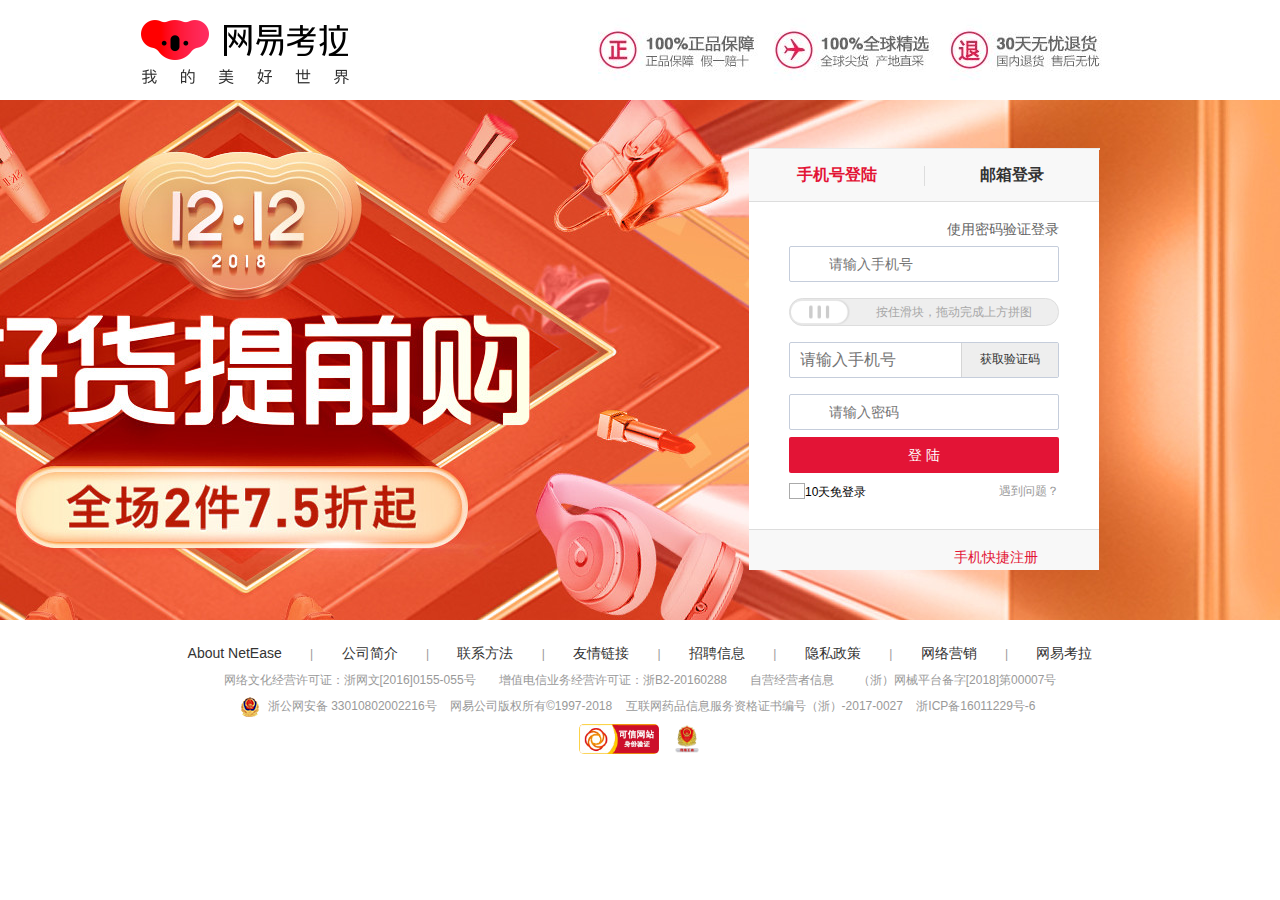
<file: app/login.html>
<!DOCTYPE html>
<html lang="en">

<head>
    <meta charset="UTF-8">
    <meta name="viewport" content="width=device-width, initial-scale=1.0">
    <meta http-equiv="X-UA-Compatible" content="ie=edge">
    <title>Document</title>
    <link rel="stylesheet" href="http://at.alicdn.com/t/font_944567_bu81n18gi9.css">
    <!-- <link rel="stylesheet" href="https://cdn.jsdelivr.net/npm/bootstrap@3.3.7/dist/css/bootstrap.min.css"> -->
    <link rel="stylesheet" href="static/css/common.css">
    <link rel="stylesheet" href="static/css/logres.css">
    <link rel="stylesheet" href="static/css/docFoot.css">
</head>

<body>
    <div id="top">
        <div class="top-con">
            <div class="con-left"><a href="index.html"><img src="img/logo.png" alt=""></a></div>
            <div class="con-right"></div>
        </div>
    </div>
    <div id="main">
        <div class="main-con">
            <div class="login-con">
                <div class="con-top">
                    <div class="loginwrap">
                        <div class="logintop">
                            <div class="name1">手机号登陆</div>
                            <span class="line">&nbsp;</span>
                            <div class="name2">邮箱登录</div>
                        </div>
                        <div class="loginbox">
                            <div class="box-tp">
                                <form class="login-info" onsubmit="return false">
                                    <div class="contain">
                                        <div class="u-tab"><i class="iconfont icon-suo"></i>使用密码验证登录</div>
                                    </div>
                                    <div class="group">
                                        <div class="u-logo ">
                                            <i class="iconfount icon-shouji"></i>
                                        </div>
                                        <div class="grpinp">
                                            <label for="phone"></label>
                                            <input type="tel" autocomplete="off" class="dlemail form-control" name="phone"
                                                placeholder="请输入手机号" id="phoneipt">
                                        </div>
                                    </div>
                                    <div class="check">
                                        <div class="check-widget">
                                            <div class="ncpt-contents">
                                                <div class="ncpt-puzzle">
                                                    <img src="img/slider.png" alt="">
                                                </div>
                                                <div class="ncpt-txt">按住滑块，拖动完成上方拼图</div>
                                            </div>
                                        </div>
                                    </div>
                                    <div class="pass">
                                        <div class="u-inp">
                                            <label for="code"></label>
                                            <input type="txt" autocomplete="off" class="pcin form-control" name="code"
                                                placeholder="请输入手机号" id="code">
                                        </div>
                                        <div class="pcbtn">
                                            <a href="javascript: ;">获取验证码</a>
                                        </div>
                                    </div>
                                    <div class="group">
                                        <div class="u-logo ">
                                            <i class="iconfount icon-suo"></i>
                                        </div>
                                        <div class="grpinp">
                                            <label for="password"></label>
                                            <input type="tel" autocomplete="off" class="dlemail form-control" name="phone"
                                                placeholder="请输入密码" id="password">
                                        </div>
                                    </div>
                                    <p class="logn_tip"></p>
                                    <button class="logbtn">登 陆</button>
                                    <div class="m-unlogin">
                                        <div class="m_left">
                                            <i class="tabfocus icon-duigou"></i>10天免登录
                                        </div>
                                        <a href="javascripr: ;">遇到问题？</a>
                                    </div>
                                </form>
                            </div>
                            <!-- 邮箱注册 -->
                            <div class="embox">

                            </div>
                            <div class="thirdlogin">
                                <ul class="tl_con">
                                    <li><a class="icon-duigou" href="javascript: ;"></a></li>
                                    <li><a class="icon-duigou" href="javascript: ;"></a></li>
                                    <li><a class="icon-duigou" href="javascript: ;"></a></li>
                                    <li><a class="icon-duigou" href="javascript: ;"></a></li>
                                </ul>
                                <a class="reg" href="register.html">手机快捷注册<i class="icon-duigou"></i></a>
                            </div>
                        </div>
                    </div>
                </div>
            </div>
        </div>
    </div>
    <footer id="bottom">
        <a href="javascript: ;">About NetEase</a>
        <span>|</span>
        <a href="javascript: ;">公司简介</a>
        <span>|</span>
        <a href="javascript: ;">联系方法</a>
        <span>|</span>
        <a href="javascript: ;">友情链接</a>
        <span>|</span>
        <a href="javascript: ;">招聘信息</a>
        <span>|</span>
        <a href="javascript: ;">隐私政策</a>
        <span>|</span>
        <a href="javascript: ;">网络营销</a>
        <span>|</span>
        <a href="javascript: ;">网易考拉</a>
        <br>
        <span class="m-license">网络文化经营许可证：浙网文[2016]0155-055号</span>
        <span class="m-license">增值电信业务经营许可证：浙B2-20160288</span>
        <span class="m-license">自营经营者信息</span>
        <span class="m-license">（浙）网械平台备字[2018]第00007号</span>
        <br>
      <img src="img/gongan2.png" alt="">
        <span class="m-license2">浙公网安备 33010802002216号</span>
        <span class="m-license2">网易公司版权所有©1997-2018</span>
        <span class="m-license2">互联网药品信息服务资格证书编号（浙）-2017-0027</span>
        <span class="m-license2">浙ICP备16011229号-6</span>
        <div>
            <img class="btm1" src="img/bottom1.png" alt="">
           <img class="btm2" src="img/gongan.gif" alt="">
        </div>
    </footer>
    <script src="../app/static/js/common/jquery.js"></script>

</body>

</html>
</file>
<file: app/static/css/common.css>
body,
div,
dl,
dt,
dd,
ul,
ol,
li,
h1,
h2,
h3,
h4,
h5,
h6,
pre,
code,
form,
fieldset,
legend,
input,
textarea,
p,
blockquote,
th,
td,
hr,
button,
article,
aside,
details,
figcaption,
figure,
footer,
header,
hgroup,
menu,
nav,
section {
    margin: 0;
    padding: 0;
    font: 12px/1.5 "Helvetica Neue", Helvetica, Arial, "Hiragino Sans GB", \5FAE\8F6F\96C5\9ED1, tahoma, simsun, \5b8b\4f53;
    list-style: none;
}

article,
aside,
details,
figcaption,
figure,
footer,
header,
hgroup,
menu,
nav,
section {
    display: block;
}
i,em{font-style: normal;}

html,
body {
    min-width: 1090px;
    height: 100%;
    min-height: 100%;
}

a {
    text-decoration: none;
    color: #999;

}
a:hover{
    text-decoration:none;
}
img,
input,
select {
    vertical-align: middle;
    display: inline-block;
}
/* 万能清朝浮动/统一类名 */
.f-cb::after,
.clearfix::after {
    visibility: hidden;
    display: block;
    font-size: 0px;
    content: "\20";
    clear: both;
    height: 0px;
}
</file>
<file: app/static/css/logres.css>
#top,
#main,
#bottom {
  width: 100%;
}
.top-con,
.main-con,
.bottom-con {
  width: 1000px;
  position: relative;
  margin: 0 auto;
}
#top .top-con {
  height: 100px;
}
#top .top-con .con-left {
  float: left;
  width: 330px;
  position: absolute;
  left: 0;
  top: 20px;
}
#top .top-con .con-left img {
  height: 65px;
  cursor: pointer;
}
#top .top-con .con-right {
  position: absolute;
  left: 458px;
  height: 100px;
  width: 504px;
  background: url(../../img/lg_logo.jpg) no-repeat center;
}
#main {
  background: url(../../img/lg_banner.jpg) no-repeat center top;
}
#main .main-con {
  height: 520px;
}
#main .main-con .login-con {
  width: 350px;
  position: absolute;
  right: 40px;
  top: 48px;
  border: 1px solid #eaeaea;
  background-color: #fff;
}
#main .main-con .login-con .con-top .loginwrap {
  position: absolute;
}
#main .main-con .login-con .con-top .loginwrap .logintop {
  position: relative;
  width: 350px;
  height: 52px;
  border-bottom: 1px solid #ddd;
  background-color: #f8f8f8;
  color: #333;
  font-weight: bold;
}
#main .main-con .login-con .con-top .loginwrap .logintop div {
  float: left;
  width: 175px;
  text-align: center;
  cursor: pointer;
  font-weight: bold;
  font-size: 16px;
  line-height: 52px;
}
#main .main-con .login-con .con-top .loginwrap .logintop .name1 {
  color: #e31436;
}
#main .main-con .login-con .con-top .loginwrap .logintop .line {
  position: absolute;
  top: 17px;
  left: 175px;
  width: 0px;
  height: 20px;
  border-right: solid 1px #ddd;
}
#main .main-con .login-con .con-top .loginwrap .logintop .name2:hover {
  color: red;
}
#main .main-con .login-con .con-top .loginwrap .loginbox {
  width: 350px;
  background-color: transparent;
  position: relative;
}
#main .main-con .login-con .con-top .loginwrap .loginbox .box-tp {
  width: 270px;
  padding: 20px 40px 15px;
  background-color: #fff;
}
#main .main-con .login-con .con-top .loginwrap .loginbox .box-tp .login-info .contain .u-tab {
  width: 270px;
  padding: 0 0 10px 0;
  text-align: right;
  color: #666;
  height: 14px;
  font-size: 14px;
  line-height: 14px;
}
#main .main-con .login-con .con-top .loginwrap .loginbox .box-tp .login-info .contain .u-tab i {
  font-size: 16px;
  font-weight: bold;
  color: #000;
}
#main .main-con .login-con .con-top .loginwrap .loginbox .box-tp .login-info .group {
  height: 34px;
  line-height: 30px;
  border-color: #d5d5d5;
  border-radius: 2px;
  position: relative;
  border: 1px solid #c5cddb;
  font-size: 12px;
}
#main .main-con .login-con .con-top .loginwrap .loginbox .box-tp .login-info .group .u-logo {
  width: 17px;
  padding: 0 11px;
  float: left;
  text-align: center;
  height: 18px;
  margin-top: 8px;
}
#main .main-con .login-con .con-top .loginwrap .loginbox .box-tp .login-info .group .u-logo i {
  font-size: 14px;
  color: #333;
}
#main .main-con .login-con .con-top .loginwrap .loginbox .box-tp .login-info .group .grpinp {
  height: 30px;
  margin: 2px 0;
  position: relative;
  float: left;
}
#main .main-con .login-con .con-top .loginwrap .loginbox .box-tp .login-info .group .grpinp .dlemail {
  padding-left: 0px;
  height: 30px;
  line-height: 30px;
  font-size: 14px;
  width: 180px;
  color: #333;
  border: 0;
}
#main .main-con .login-con .con-top .loginwrap .loginbox .box-tp .login-info .check {
  position: relative;
  margin-top: 16px;
}
#main .main-con .login-con .con-top .loginwrap .loginbox .box-tp .login-info .check .check-widget {
  width: 268px;
  height: 28px;
  position: relative;
  display: inline-block;
}
#main .main-con .login-con .con-top .loginwrap .loginbox .box-tp .login-info .check .check-widget .ncpt-contents {
  width: 268px;
  height: 26px;
  border-radius: 13.4px;
  background: #eee;
  border: 1px solid #ddd;
}
#main .main-con .login-con .con-top .loginwrap .loginbox .box-tp .login-info .check .check-widget .ncpt-contents .ncpt-puzzle {
  position: absolute;
  cursor: pointer;
}
#main .main-con .login-con .con-top .loginwrap .loginbox .box-tp .login-info .check .check-widget .ncpt-contents .ncpt-puzzle img {
  width: 60px;
  height: 26px;
}
#main .main-con .login-con .con-top .loginwrap .loginbox .box-tp .login-info .check .check-widget .ncpt-contents .ncpt-txt {
  line-height: 26px;
  left: 30.15px;
  position: relative;
  color: #a8a8a8;
  font-size: 12px;
  text-align: center;
}
#main .main-con .login-con .con-top .loginwrap .loginbox .box-tp .login-info .pass {
  width: 268px;
  height: 34px;
  line-height: 30px;
  border-color: #d5d5d5;
  border-radius: 2px;
  border: 1px solid #c5cddb;
  font-size: 12px;
  margin: 16px 0;
}
#main .main-con .login-con .con-top .loginwrap .loginbox .box-tp .login-info .pass .u-inp {
  height: 30px;
  margin: 2px 0;
  position: relative;
  float: left;
  width: 138px;
}
#main .main-con .login-con .con-top .loginwrap .loginbox .box-tp .login-info .pass .u-inp .pcin {
  width: 130px;
  height: 30px;
  border: 0;
  position: absolute;
  top: 2;
  left: 10px;
  color: #bdbdbd;
  font-size: 16px;
  cursor: text;
}
#main .main-con .login-con .con-top .loginwrap .loginbox .box-tp .login-info .pass .pcbtn {
  float: right;
  margin-left: 10px;
}
#main .main-con .login-con .con-top .loginwrap .loginbox .box-tp .login-info .pass .pcbtn a {
  display: inline-block;
  height: 34px;
  width: 96px;
  line-height: 32px;
  background-color: #eee;
  color: #333;
  border-left: #d5d5d5 solid 1px;
  text-align: center;
}
#main .main-con .login-con .con-top .loginwrap .loginbox .box-tp .login-info .logbtn {
  margin-top: 7px;
  margin-bottom: 10px;
  height: 36px;
  background-color: #e31436;
  color: #fff;
  border-radius: 2px;
  line-height: 36px;
  font-size: 14px;
  width: 100%;
  cursor: pointer;
  text-align: center;
  border: 0;
}
#main .main-con .login-con .con-top .loginwrap .loginbox .box-tp .login-info .logbtn:hover {
  background: rgba(255, 0, 0, 0.5);
}
#main .main-con .login-con .con-top .loginwrap .loginbox .box-tp .login-info .m-unlogin {
  padding: 0 0 15px 0;
  height: 16px;
  line-height: 16px;
}
#main .main-con .login-con .con-top .loginwrap .loginbox .box-tp .login-info .m-unlogin .m_left {
  width: 104px;
  float: left;
}
#main .main-con .login-con .con-top .loginwrap .loginbox .box-tp .login-info .m-unlogin .m_left .tabfocus {
  display: block;
  float: left;
  width: 14px;
  height: 14px;
  cursor: pointer;
  border: solid 1px #aaa;
  color: #999;
  font-size: 12px;
}
#main .main-con .login-con .con-top .loginwrap .loginbox .box-tp .login-info a {
  float: right;
  cursor: pointer;
  color: #999;
  font-size: 12px;
  line-height: 16px;
}
#main .main-con .login-con .con-top .loginwrap .loginbox .thirdlogin {
  width: 270px;
  height: 20px;
  padding: 10px 40px;
  border-top: 1px solid #ddd;
  background-color: #f8f8f8;
  font-size: 14px;
}
#main .main-con .login-con .con-top .loginwrap .loginbox .thirdlogin .tl_con {
  float: left;
  width: 160px;
}
#main .main-con .login-con .con-top .loginwrap .loginbox .thirdlogin .tl_con li {
  position: relative;
  display: block;
  float: left;
  width: 22px;
  height: 22px;
  margin-right: 10px;
}
#main .main-con .login-con .con-top .loginwrap .loginbox .thirdlogin .tl_con li a {
  display: inline-block;
  width: 22px;
  height: 22px;
}
#main .main-con .login-con .con-top .loginwrap .loginbox .thirdlogin .reg {
  display: block;
  float: right;
  width: 105px;
  color: #e31436;
  line-height: 22px;
  cursor: pointer;
}
#main .main-con .login-con .con-top .loginwrap .loginbox .thirdlogin .reg i {
  margin-left: 5px;
  height: 22px;
  width: 14px;
  display: inline-block;
  color: #e31436;
  line-height: 22px;
  cursor: pointer;
}
#bottom {
  padding: 20px 0;
  text-align: center;
  font-size: 12px;
  color: #999;
  line-height: 26px;
  background: #fff;
}
#bottom .f-tac img {
  height: 30px;
  margin: 5px 15px 0 0;
}
#bottom a {
  text-decoration: none;
  color: #c2c2c2;
  padding: 0 25px;
  font-size: 14px;
  color: #333;
}
#bottom .m-license {
  margin: 0 10px;
}
#bottom .m-license2 {
  margin: 0 5px;
}
#bottom .btm1 {
  margin-top: 5px;
  border-radius: 5px;
  width: 80px;
  height: 30px;
  display: inline-block;
}
#bottom .btm2 {
  height: 30px;
  margin: 5px 0 0 10px;
  display: inline-block;
}
</file>
<file: app/static/css/docFoot.css>
.footBgWrap {
  background: #fff;
  border-top: 1px solid #eaeaea;
}
.footBgWrap .box {
  width: 1100px;
  margin: 0 auto;
  background-color: transparent;
  text-align: left;
  font-size: inherit;
  color: inherit;
  cursor: default;
  display: block;
}
.footBgWrap .box #btmlist {
  padding: 49px 0;
  border-bottom: 1px solid #eaeaea;
}
.footBgWrap .box #btmlist li {
  float: left;
  width: 233px;
  margin-left: 42px;
}
.footBgWrap .box #btmlist li .btmIcon {
  width: 44px;
  height: 44px;
  border-radius: 50%;
  border: 2px solid #d6d6d6;
  text-align: center;
  line-height: 44px;
  font-size: 20px;
  font-weight: 700;
  display: inline-block;
  margin-right: 12px;
}
.footBgWrap .box #btmlist li .tit {
  display: block;
  line-height: 22px;
}
.footBgWrap .box #btmlist li .desc {
  font-size: 14px;
  display: block;
  line-height: 22px;
}
#guideList {
  padding: 45px 0 90px;
}
#guideList li {
  float: left;
  width: 110px;
  padding: 0 0 0 21px;
  height: 128px;
}
#guideList li dt {
  margin: -4px 0 10px;
}
#guideList li dt em {
  font-size: 18px;
  font-weight: 400;
  font-style: normal;
}
#guideList li dd {
  line-height: 29px;
}
#guideList li .focuson {
  height: 32px;
}
#guideList li .focuson .itm {
  position: relative;
  margin-left: 10px;
  cursor: pointer;
  display: inline-block;
  vertical-align: middle;
}
#guideList li .focuson .itm .follow-us-icon {
  display: inline-block;
  width: 32px;
  height: 32px;
  background-position: 50%;
  background-repeat: no-repeat;
}
#guideList li .focuson .itm .weibo-icon {
  background-image: url(https://haitao.nos.netease.com/a4b6e70e-be73-43e0-93de-7f9d5a2ee5ce.png?imageView&thumbnail=32x0&quality=85&v=1);
  background-image: -webkit-image-set(url(https://haitao.nos.netease.com/a4b6e70e-be73-43e0-93de-7f9d5a2ee5ce.png?imageView&thumbnail=32x0&quality=85&v=1) 1x, url(https://haitao.nos.netease.com/a4b6e70e-be73-43e0-93de-7f9d5a2ee5ce.png) 2x);
}
#guideList li .focuson .itm .weixin-icon {
  background-image: url(https://haitao.nos.netease.com/5c73c116-766b-4c2a-aad6-5f417b6d6725.png?imageView&thumbnail=32x0&quality=85&v=1);
  background-image: -webkit-image-set(url(https://haitao.nos.netease.com/5c73c116-766b-4c2a-aad6-5f417b6d6725.png?imageView&thumbnail=32x0&quality=85&v=1) 1x, url(https://haitao.nos.netease.com/5c73c116-766b-4c2a-aad6-5f417b6d6725.png) 2x);
}
#guideList li .focuson .itm .yixin-icon {
  background-image: url(https://haitao.nos.netease.com/bc47f148-5e45-4e4f-83ac-265ddc1e85b3.png?imageView&thumbnail=32x0&quality=85&v=1);
  background-image: -webkit-image-set(url(https://haitao.nos.netease.com/bc47f148-5e45-4e4f-83ac-265ddc1e85b3.png?imageView&thumbnail=32x0&quality=85&v=1) 1x, url(https://haitao.nos.netease.com/bc47f148-5e45-4e4f-83ac-265ddc1e85b3.png) 2x);
}
#guideList li .focuson .m-notice {
  position: absolute;
  left: -44px;
  top: 42px;
  display: none;
  z-index: 10;
  background: #fff;
}
#guideList .first {
  width: 218px;
  padding-right: 40px;
  padding-left: 0;
}
#guideList .first .logokaola {
  display: block;
  width: 220px;
  height: 43px;
  line-height: 45px;
  margin-bottom: 20px;
  outline: none;
  cursor: pointer;
  z-index: 9;
  background: #333;
  background: url(http://haitao.nos.netease.com/d31a8833-2f5d-4a88-a396-a3b88979d251.png?imageView&thumbnail=220x0&quality=85&v=1) no-repeat;
  background-image: -webkit-image-set(url(http://haitao.nos.netease.com/d31a8833-2f5d-4a88-a396-a3b88979d251.png?imageView&thumbnail=220x0&quality=85&v=1) 1x, url(//haitao.nos.netease.com/d31a8833-2f5d-4a88-a396-a3b88979d251.png?imageView&thumbnail=440x0&quality=85&v=1) 2x);
}
#guideList .item {
  width: 108px;
  padding: 0;
  text-align: center;
  float: left;
  margin-left: 10px;
}
#aboutNEST {
  padding: 20px 0;
  text-align: center;
  font-size: 12px;
  color: #999;
  line-height: 26px;
  background: #333;
}
#aboutNEST .f-tac img {
  height: 30px;
  margin: 5px 15px 0 0;
}
#aboutNEST a {
  text-decoration: none;
  color: #c2c2c2;
  padding: 0 10px;
  font-size: 14px;
}
#aboutNEST .m-license {
  margin: 0 10px;
}
#aboutNEST .m-license2 {
  margin: 0 5px;
}
</file>
